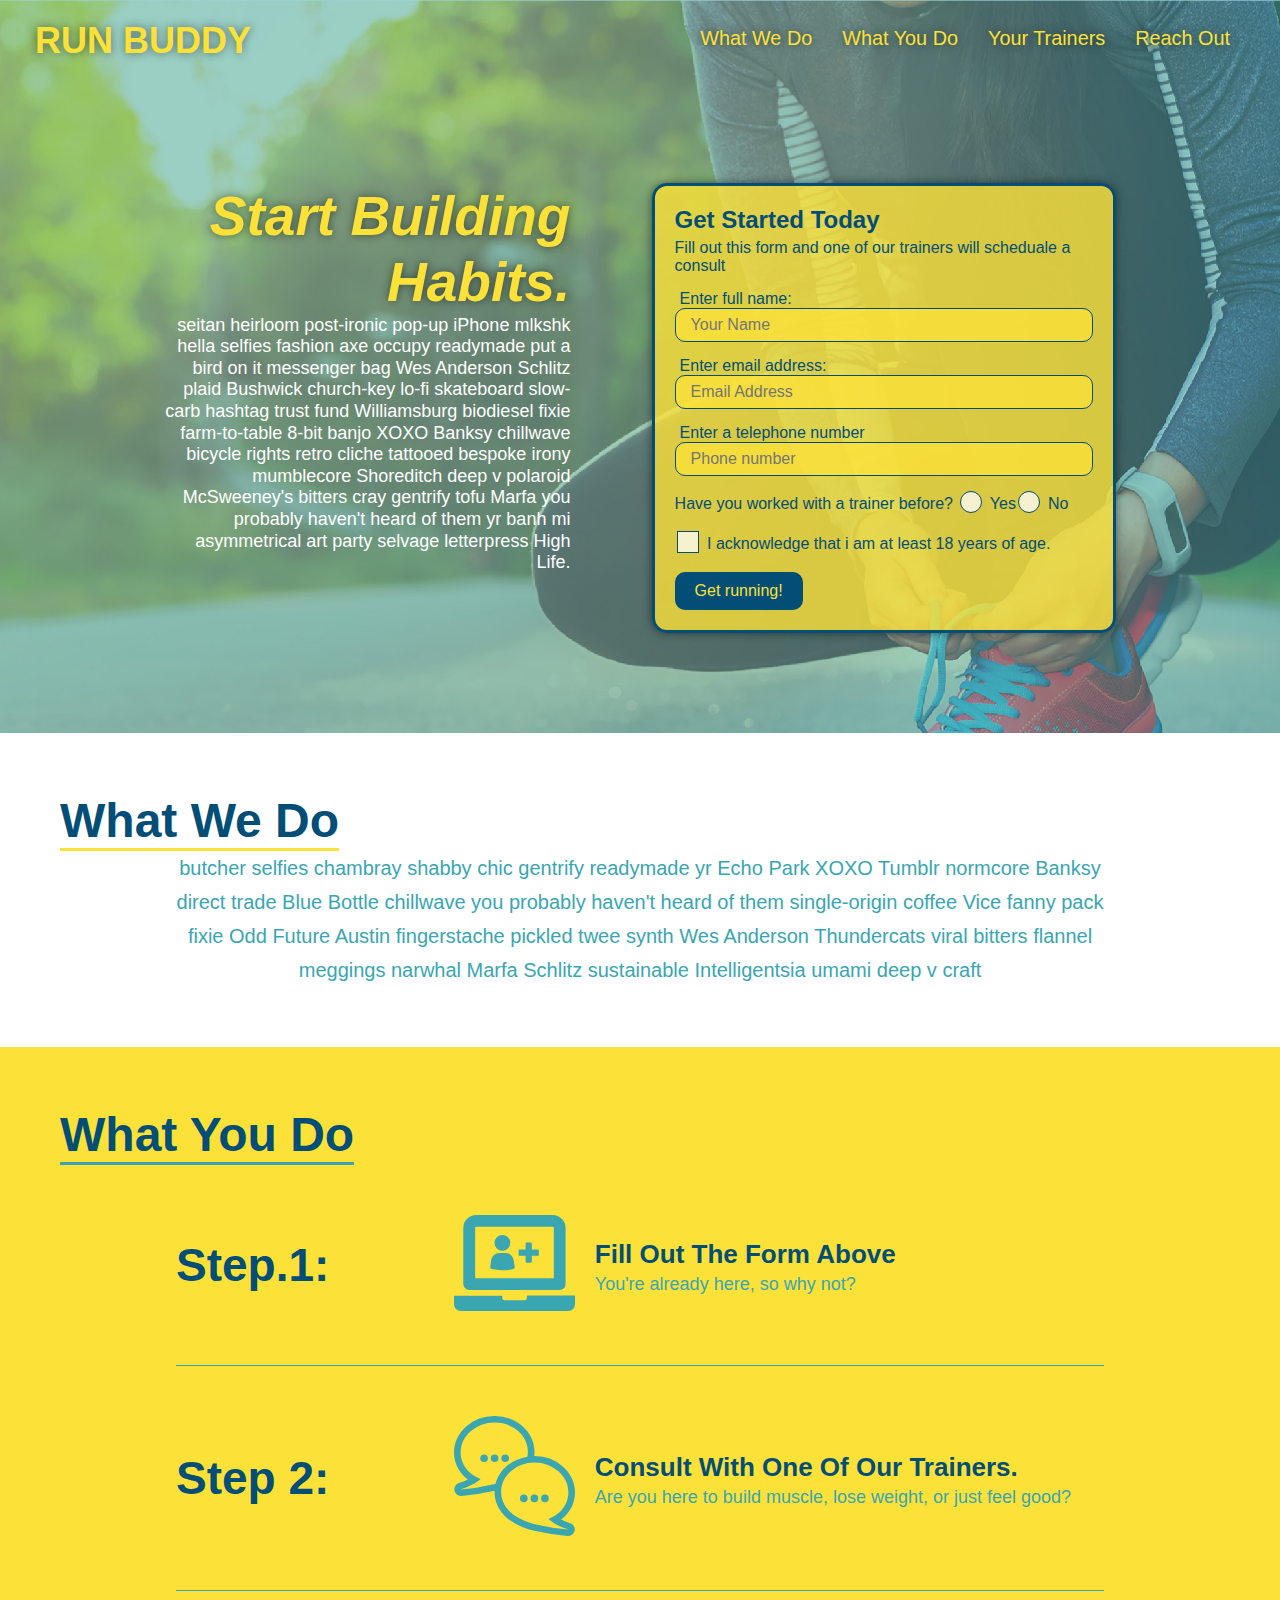
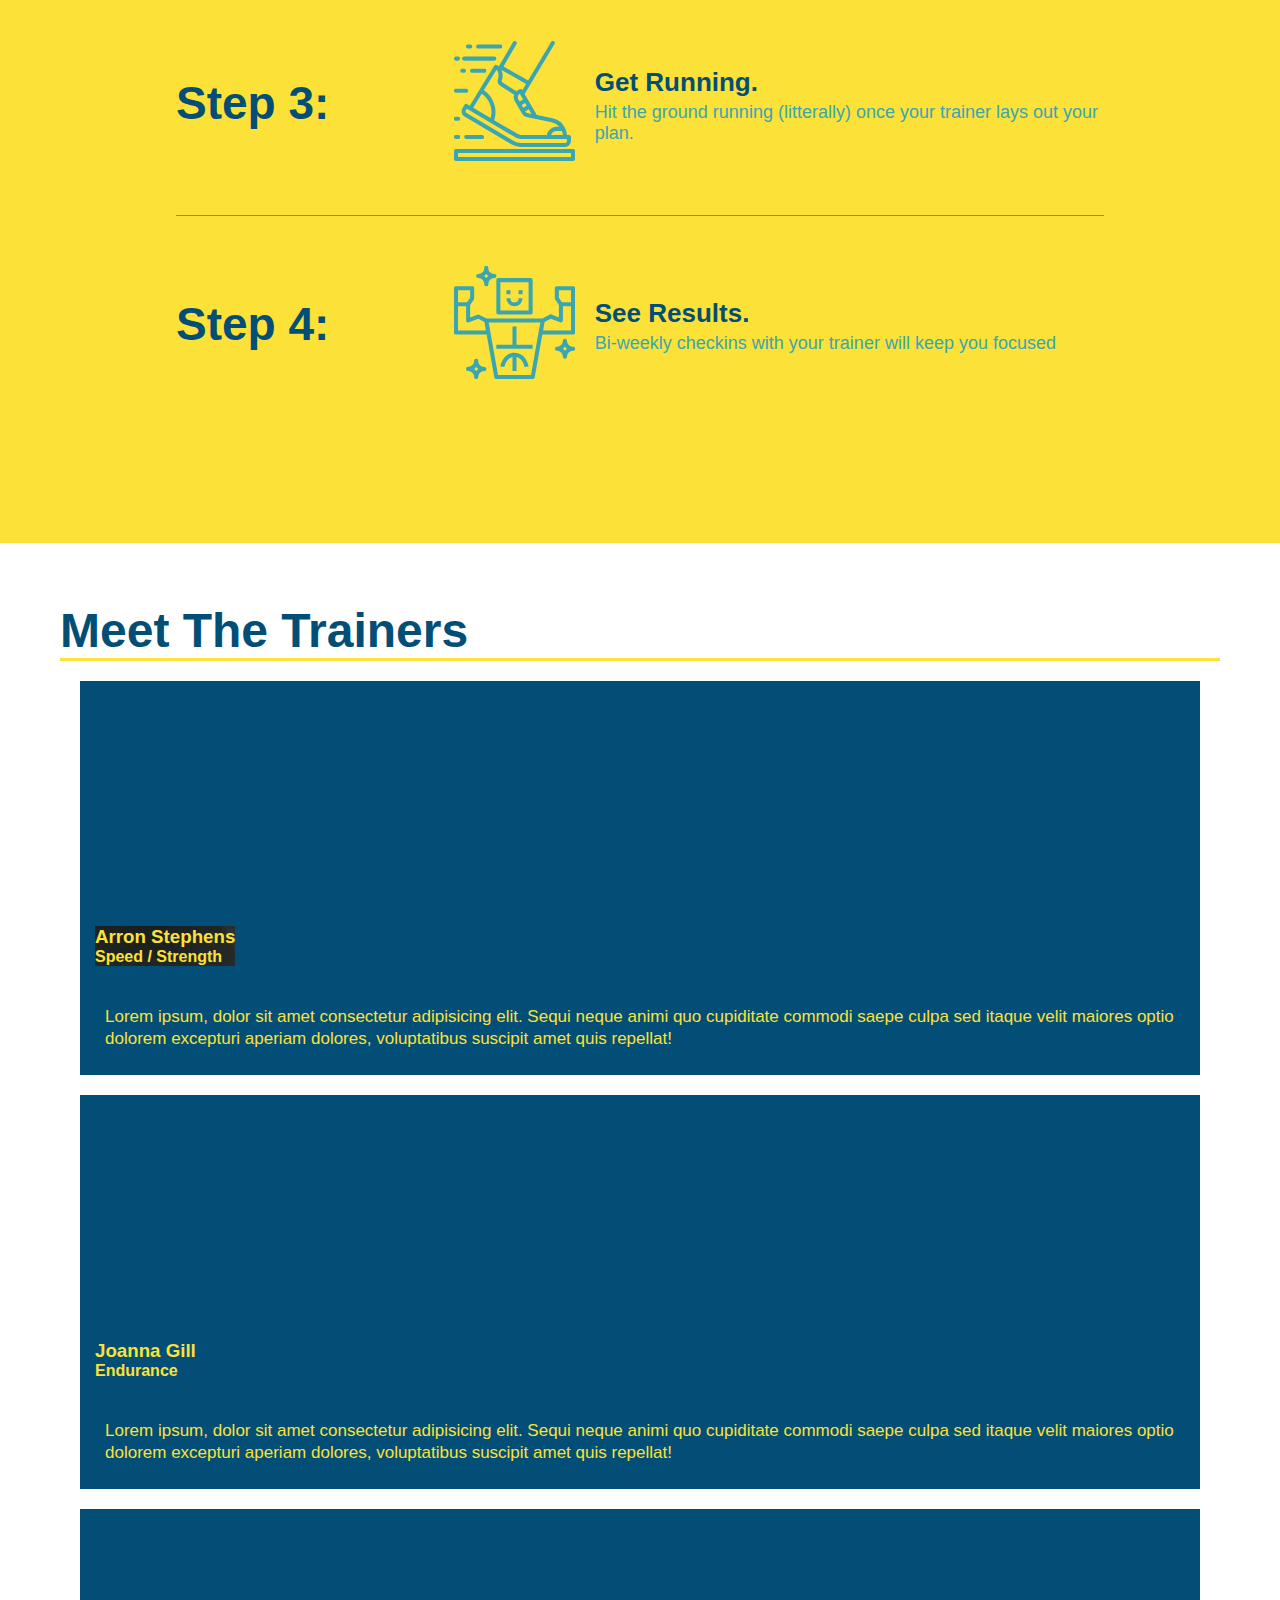
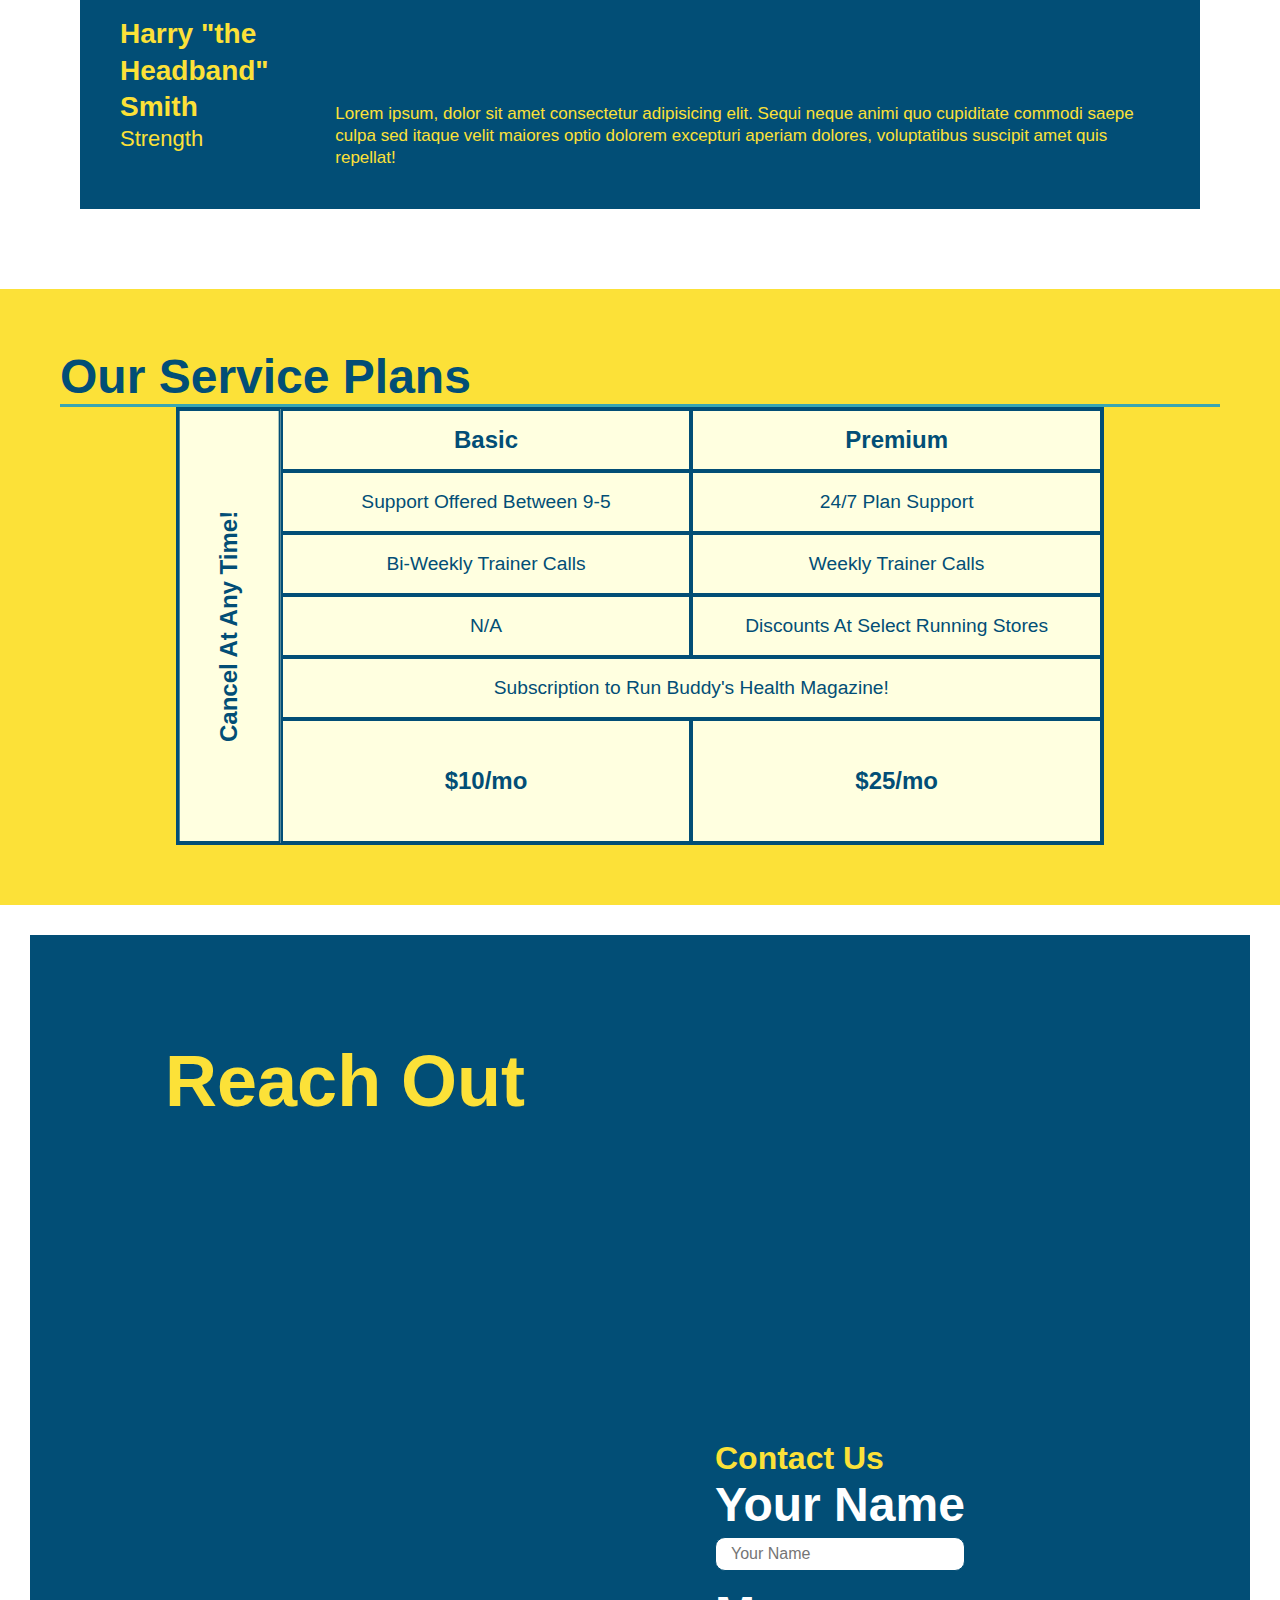
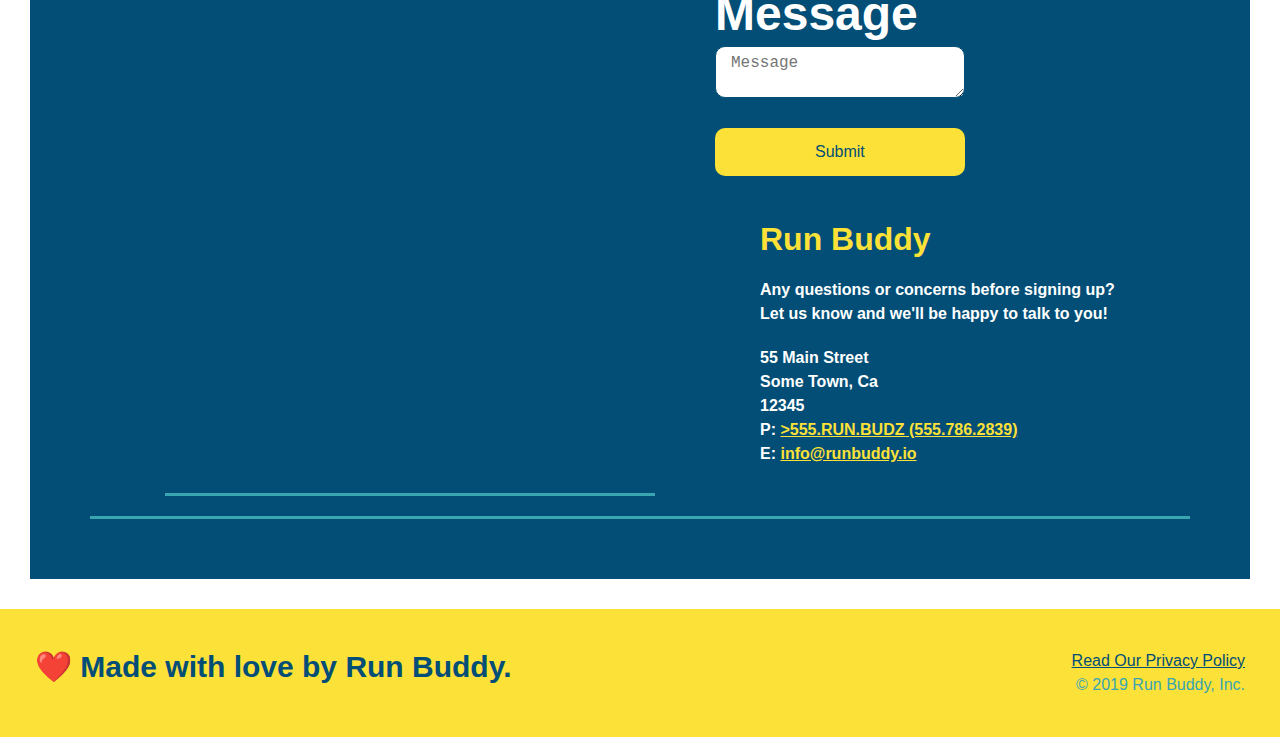
<file: index.html>
<!DOCTYPE html>
<html lang="en">

<head>
  <!--linking the css file to html file-->
  <link rel="stylesheet" href="./assets/css/style.css" />
  <meta name="viewport" content="width=device-width, initial-scale=1.0" />
  <meta charset="UTF-8" />
  <title>Run Buddy</title>
</head>

<body>
  <!--navigation-->
  <header>
    <h1>
      RUN BUDDY

    </h1>
    <nav>
      <!--unordered list element-->
      <ul>
        <!--list of item element-->
        <li>
          <!--Anchor element-->
          <a href="#what-we-do">What We Do</a>
        </li>
        <li>
          <a href="#what-you-do">What You Do</a>
        </li>
        <li>
          <a href="#your-trainers">Your Trainers</a>
        </li>
        <li>
          <a href="#reach-out">Reach Out</a>
        </li>
      </ul>
    </nav>
  </header>
  <!--hero/jumbotron-->
  <section class="hero">

    <div class="hero-cta">
      <h2>Start Building Habits.</h2>
      <p>
        seitan heirloom post-ironic pop-up iPhone mlkshk hella selfies fashion axe occupy readymade put a bird on it
        messenger bag Wes Anderson Schlitz plaid Bushwick church-key lo-fi skateboard slow-carb hashtag trust fund
        Williamsburg biodiesel fixie farm-to-table 8-bit banjo XOXO Banksy chillwave bicycle rights retro cliche
        tattooed bespoke irony mumblecore Shoreditch deep v polaroid McSweeney's bitters cray gentrify tofu Marfa you
        probably haven't heard of them yr banh mi asymmetrical art party selvage letterpress High Life.
      </p>
    </div>

    <div class="hero-form">
      <h3>Get Started Today</h3>
      <p>Fill out this form and one of our trainers will scheduale a consult</p>
      <form>
        <label for="name">Enter full name:</label>
        <input type="text" placeholder="Your Name" name="name" id="name" class="form-input">
        <label for="email">Enter email address:</label>
        <input type="email" placeholder="Email Address" name="email" id="email" class="form-input">
        <label for="telephone number">Enter a telephone number</label>
        <input type="tel" placeholder="Phone number" name="phone number" id="phone" class="form-input">
        <p>
          Have you worked with a trainer before?
          <span class="radio-wrapper">
            <input type="radio" name="trainer-confirm" id="trainer-yes" />
            <label for="trainer-yes">Yes</label>
          </span>
          <span class="radio-wrapper">
            <input type="radio" name="trainer-confirm" id="trainer-no" />
            <label for="trainer-no">No</label>
          </span>
        </p>

        <p>
          <span class="checkbox-wrapper">
            <input type="checkbox" name="age-confirm" id="checkbox" />
            <label for="checkbox">
              I acknowledge that i am at least 18 years of age.
            </label>
          </span>
        </p>
        <button type="submit">
          Get running!
        </button>
      </form>
    </div>
  </section>
  <!--end hero-->
  <!--What we do section-->
  <section id="what-we-do" class="intro">

    <div class="flex-row">
      <h2 class="section-title primary-border">
        What We Do
      </h2>
    </div>
    <div class="flex-row">
      <p>
        butcher selfies chambray shabby chic gentrify readymade yr Echo Park XOXO Tumblr normcore Banksy direct trade
        Blue
        Bottle chillwave you probably haven't heard of them single-origin coffee Vice fanny pack fixie Odd Future Austin
        fingerstache pickled twee synth Wes Anderson Thundercats viral bitters flannel meggings narwhal Marfa Schlitz
        sustainable Intelligentsia umami deep v craft
      </p>
    </div>
  </section>

  <!--what You Do Section-->
  <section id="what-you-do" class="steps">

    <div class="flex-row">
      <h2 class="section-title secondary-border">
        What You Do
      </h2>
    </div>

    <div>
      <div class="step">
        <h3>Step.1:</h3>
        <div class="step-info">
          <div class="step-img">
            <img src="./assets/images/step-1.svg" alt="" />
          </div>
          <div class="step-text">
            <h4>Fill Out The Form Above</h4>
            <p>You're already here, so why not?</p>
          </div>
        </div>
      </div>




      <div class="step">
        <h3>Step 2:</h3>
        <div class="step-info">
          <div class="step-img">
            <img src="./assets/images/step-2.svg" alt="" />
          </div>
          <div class="step-text">
            <h4>Consult With One Of Our Trainers.</h4>
            <p>Are you here to build muscle, lose weight, or just feel good?</p>
          </div>
        </div>
      </div>


      <div class="step">
        <h3> Step 3:</h3>
        <div class="step-info">
          <div class="step-img">
            <img src="./assets/images/step-3.svg" alt="" />
          </div>
          <div class="step-text">
            <h4>Get Running.</h4>
            <p>Hit the ground running (litterally) once your trainer lays out your plan.</p>
          </div>
        </div>
      </div>


      <div class="step">
        <h3>Step 4:</h3>
        <div class="step-info">
          <div class="step-img">
            <img src="./assets/images/step-4.svg" alt="" />
          </div>
          <div class="step-text">
            <h4>See Results.</h4>
            <p>Bi-weekly checkins with your trainer will keep you focused</p>
          </div>
        </div>
      </div>
  </section>




  <!--Meet the trainers Section-->
  <section id="your-trainers">
    <h2 class="section-title primary-border">
      Meet The Trainers
    </h2>

    <article class="trainer">
      <div class="trainer-img">
        <div class="trainer-1">
          <h3>Arron Stephens</h3>
          <h4>Speed / Strength</h4>
        </div>
      </div>
      <div class="trainer-bio">
        <p>
          Lorem ipsum, dolor sit amet consectetur adipisicing elit. Sequi neque animi quo cupiditate commodi saepe
          culpa sed
          itaque velit maiores optio dolorem excepturi aperiam dolores, voluptatibus suscipit amet quis repellat!
        </p>
      </div>
    </article>


    <article class="trainer">
      <div class="trainer-img" class="trainer-2">
        <div>
          <h3>Joanna Gill</h3>
          <h4>Endurance</h4>
        </div>
      </div>
      <div class="trainer-bio">
        <p>
          Lorem ipsum, dolor sit amet consectetur adipisicing elit. Sequi neque animi quo cupiditate commodi saepe
          culpa sed
          itaque velit maiores optio dolorem excepturi aperiam dolores, voluptatibus suscipit amet quis repellat!
        </p>
      </div>
    </article>
    </div>



    <article class="trainer">
      <div class="trainer-img" class="trainer-3">
        <div>
          <div class="trainer-bio">
            <h3>Harry "the Headband" Smith</h3>
            <h4>Strength</h4>
          </div>
        </div>
        <div class="trainer-bio">
          <p>
            Lorem ipsum, dolor sit amet consectetur adipisicing elit. Sequi neque animi quo cupiditate commodi saepe
            culpa sed
            itaque velit maiores optio dolorem excepturi aperiam dolores, voluptatibus suscipit amet quis repellat!
          </p>
        </div>
    </article>
  </section>
    



  <!--Reach Out Section-->
  <section id="service-plans" class="services">
    <h2 class="section-title secondary-border">
      Our Service Plans
    </h2>
    <div class="service-grid-wrapper">
      <div class="service-grid-container ">
        <!-- Headers -->
        <div class="service-grid-item grid-head basic">
          Basic
        </div>
        <div class="service-grid-item grid-head premium">
          Premium
        </div>

        <!-- Body -->
        <div class="service-grid-item basic">
          Support Offered Between 9-5
        </div>

        <div class="service-grid-item premium">
          24/7 Plan Support
        </div>

        <div class="service-grid-item basic">
          Bi-Weekly Trainer Calls
        </div>

        <div class="service-grid-item premium">
          Weekly Trainer Calls
        </div>

        <div class="service-grid-item basic">
          N/A
        </div>

        <div class="service-grid-item preium">
          Discounts At Select Running Stores
        </div>

        <div class="service-grid-item both">
          Subscription to Run Buddy's Health Magazine!
        </div>

        <div class="service-grid-item grid-price">
          $10/mo
        </div>

        <div class="service-grid-item grid-price">
          $25/mo
        </div>

        <div class="service-grid-item cancel">
          Cancel At Any Time!
        </div>
      </div>
      <!--service-grid-container-->

    </div>
    <!--service-grid-wrapper-->
  </section>



  <nav><a href="#service-plans"></a></nav>
  <section id="reach-out" class="contact">
    <h2 class="section-title secondary-border">
      <div class="contact-info">
        <h2>Reach Out</h2>
        <div>
          <div class="map">
            <iframe
              src="https://www.google.com/maps/embed?pb=!1m14!1m12!1m3!1d12182.30520634488!2d-74.0652613!3d40.2407219!2m3!1f0!2f0!3f0!3m2!1i1024!2i768!4f13.1!5e0!3m2!1sen!2sus!4v1561060983193!5m2!1sen!2sus"
              frameborder="0" height="400" width="400" style="border:0" allowfullscreen>
            </iframe>

            <div class="contact-form">
              <h3>Contact Us</h3>
              <form>
                <label for="contact-name">Your Name</label>
                <input type="text" id="contact-name" placeholder="Your Name" />

                <label for="contact-message">Message</label>
                <textarea id="contact-message" placeholder="Message"></textarea>

                <button type="submit">Submit</button>
              </form>
            </div>

          </div>

          <div class="contact-info">
            <div>
              <h3>Run Buddy</h3>
              <p>
                Any questions or concerns before signing up?
                <br />
                Let us know and we'll be happy to talk to you!
              </p>


              <address>
                55 Main Street <br />
                Some Town, Ca <br />
                12345<br />
                P: <a href="tel:555.786.2839">>555.RUN.BUDZ (555.786.2839)</a><br />
                E: <a href="mailto:info@runbuddy.io">info@runbuddy.io</a>
              </address>


            </div>
  </section>

  <!--footer-->
  <footer>
    <h2>❤️ Made with love by Run Buddy.</h2>
    <div>
      <a href="privacy-policy.html">Read Our Privacy Policy</a><br />
      &copy; 2019 Run Buddy, Inc.
    </div>
  </footer>


</body>

</html>
</file>
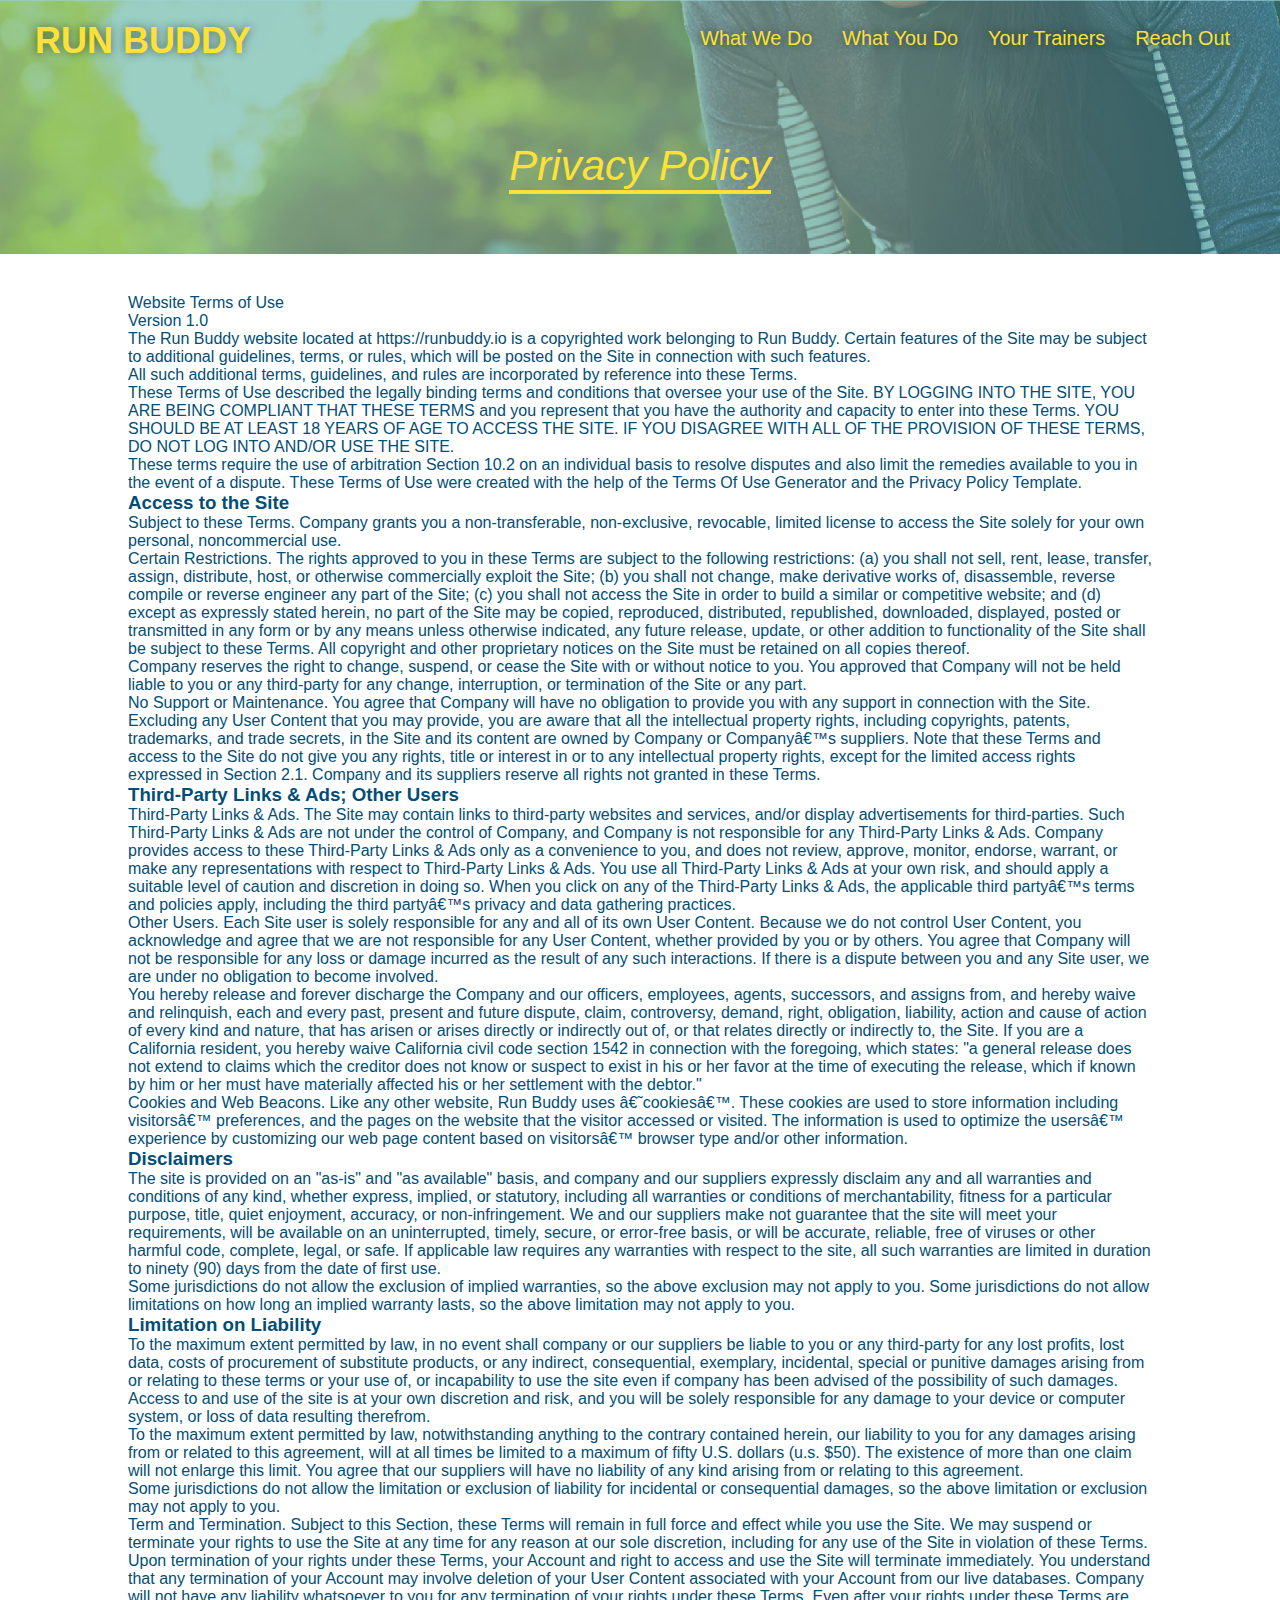
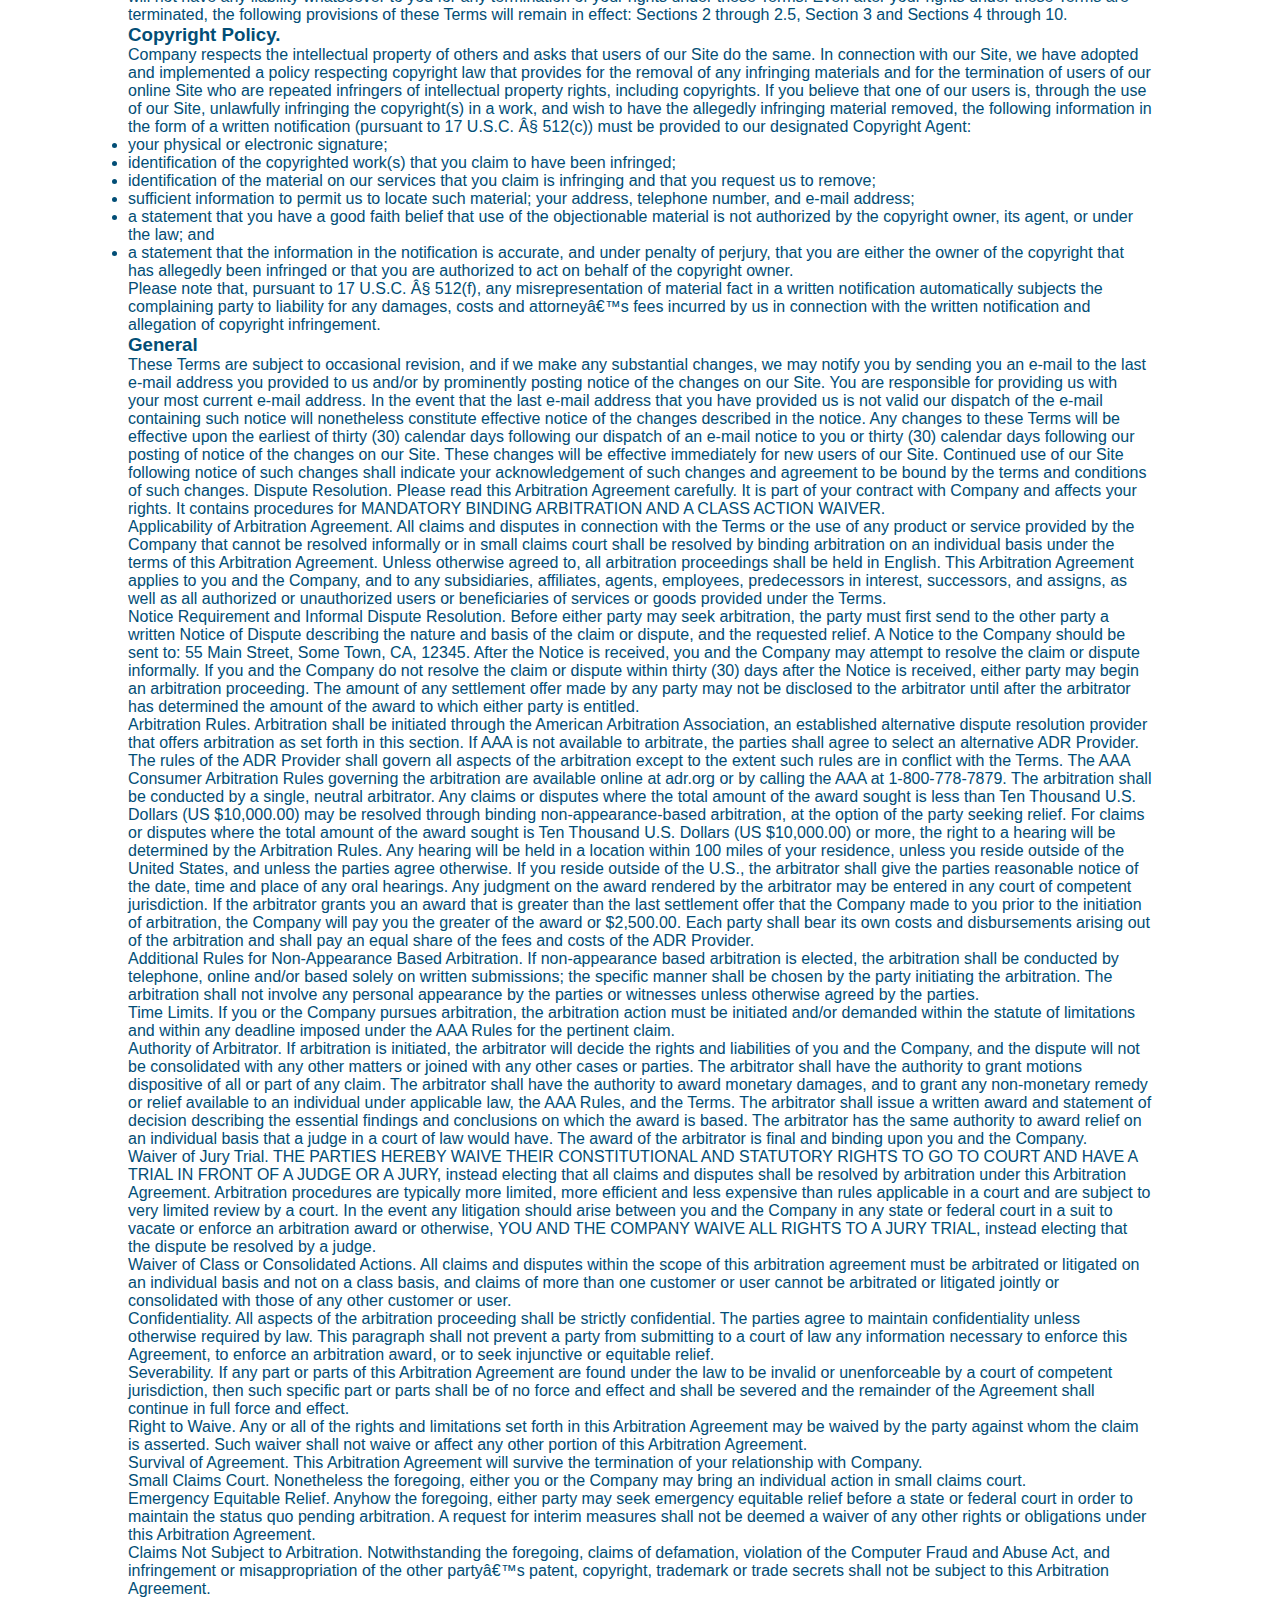
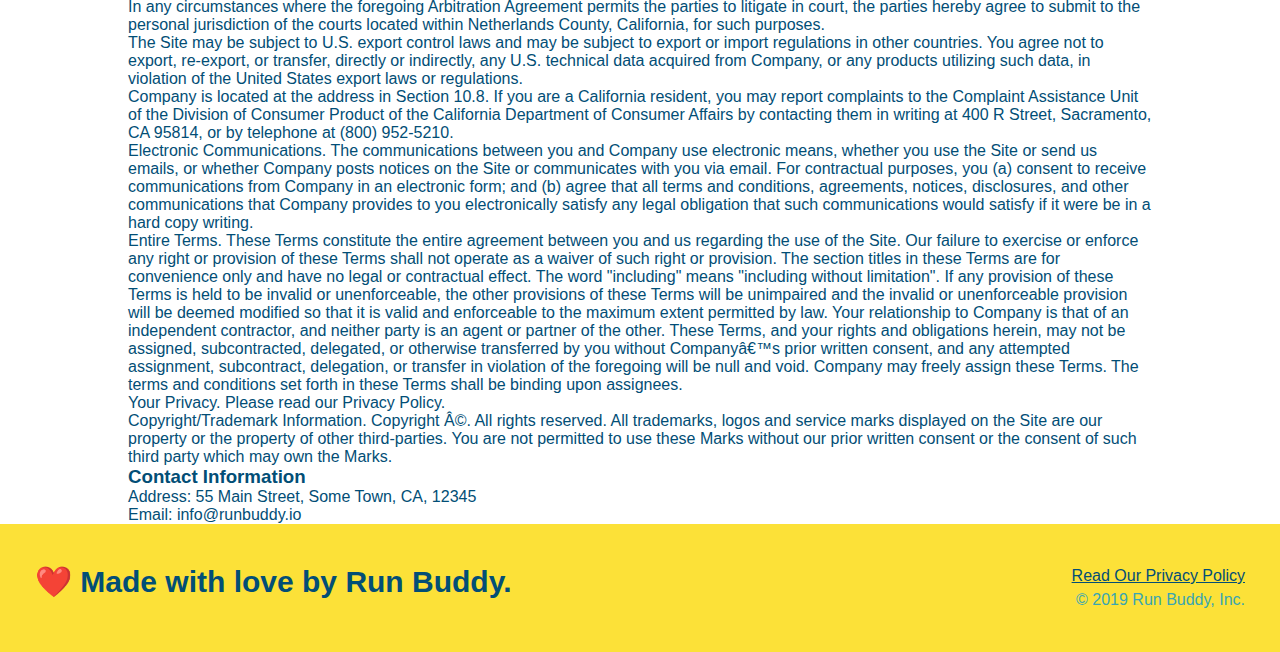
<file: privacy-policy.html>
<!DOCTYPE html>
<html lang="en">
<head>
  <meta name="viewport" content="width=device-width, initial-scale=1.0" />
  <link rel="stylesheet" href="assets/css/secondary-style.css"/>
   <link rel="stylesheet" href="./assets/css/style.css" />
    <meta charset="UTF-8" />  
    <title>Privacy-Policy - Run Buddy</title> 
    
    <header>
        <h1>
            RUN BUDDY

        </h1>
        <nav>
            <!--unordered list element-->
            <ul>
                <!--list of item element-->
                <li>
                    <!--Anchor element-->
                    <a href="./index.html#what-we-do">What We Do</a>
                    </li>
                    <li>
                        <a href="./index.html#what-you-do">What You Do</a>
                    </li>
                    <li>
                        <a href="#./index.htmlyour-trainers">Your Trainers</a>
                    </li>
                    <li>
                        <a href="./index.html#reach-out">Reach Out</a>
                    </li>
            </ul>       
        </nav>
    </header>

</head>
<body>

    <section class="hero">
        <h2 class="page-title">
          Privacy Policy
        </h2>
      </section><article class="secondary-content"> <p>
        Website Terms of Use
      </p>

      <p>
        Version 1.0
      </p>

      <p>
        The Run Buddy website located at https://runbuddy.io is a copyrighted work belonging to Run Buddy. Certain
        features of the Site may be subject to additional guidelines, terms, or rules, which will be posted on the Site
        in connection with such features.
      </p>

      <p>
        All such additional terms, guidelines, and rules are incorporated by reference into these Terms.
      </p>

      <p>
        These Terms of Use described the legally binding terms and conditions that oversee your use of the Site. BY
        LOGGING INTO THE SITE, YOU ARE BEING COMPLIANT THAT THESE TERMS and you represent that you have the authority
        and capacity to enter into these Terms. YOU SHOULD BE AT LEAST 18 YEARS OF AGE TO ACCESS THE SITE. IF YOU
        DISAGREE WITH ALL OF THE PROVISION OF THESE TERMS, DO NOT LOG INTO AND/OR USE THE SITE.
      </p>

      <p>
        These terms require the use of arbitration Section 10.2 on an individual basis to resolve disputes and also
        limit the remedies available to you in the event of a dispute. These Terms of Use were created with the help of
        the Terms Of Use Generator and the Privacy Policy Template.
      </p>

      <h3>
        Access to the Site
      </h3>

      <p>
        Subject to these Terms. Company grants you a non-transferable, non-exclusive, revocable, limited license to
        access the Site solely for your own personal, noncommercial use.
      </p>

      <p>
        Certain Restrictions. The rights approved to you in these Terms are subject to the following restrictions: (a)
        you shall not sell, rent, lease, transfer, assign, distribute, host, or otherwise commercially exploit the Site;
        (b) you shall not change, make derivative works of, disassemble, reverse compile or reverse engineer any part of
        the Site; (c) you shall not access the Site in order to build a similar or competitive website; and (d) except
        as expressly stated herein, no part of the Site may be copied, reproduced, distributed, republished, downloaded,
        displayed, posted or transmitted in any form or by any means unless otherwise indicated, any future release,
        update, or other addition to functionality of the Site shall be subject to these Terms. All copyright and other
        proprietary notices on the Site must be retained on all copies thereof.
      </p>

      <p>
        Company reserves the right to change, suspend, or cease the Site with or without notice to you. You approved
        that Company will not be held liable to you or any third-party for any change, interruption, or termination of
        the Site or any part.
      </p>

      <p>
        No Support or Maintenance. You agree that Company will have no obligation to provide you with any support in
        connection with the Site.
      </p>

      <p>
        Excluding any User Content that you may provide, you are aware that all the intellectual property rights,
        including copyrights, patents, trademarks, and trade secrets, in the Site and its content are owned by Company
        or Companyâ€™s suppliers. Note that these Terms and access to the Site do not give you any rights, title or
        interest in or to any intellectual property rights, except for the limited access rights expressed in Section
        2.1. Company and its suppliers reserve all rights not granted in these Terms.
      </p>

      <h3>
        Third-Party Links & Ads; Other Users
      </h3>

      <p>
        Third-Party Links & Ads. The Site may contain links to third-party websites and services, and/or display
        advertisements for third-parties. Such Third-Party Links & Ads are not under the control of Company, and Company
        is not responsible for any Third-Party Links & Ads. Company provides access to these Third-Party Links & Ads
        only as a convenience to you, and does not review, approve, monitor, endorse, warrant, or make any
        representations with respect to Third-Party Links & Ads. You use all Third-Party Links & Ads at your own risk,
        and should apply a suitable level of caution and discretion in doing so. When you click on any of the
        Third-Party Links & Ads, the applicable third partyâ€™s terms and policies apply, including the third partyâ€™s
        privacy and data gathering practices.
      </p>

      <p>
        Other Users. Each Site user is solely responsible for any and all of its own User Content. Because we do not
        control User Content, you acknowledge and agree that we are not responsible for any User Content, whether
        provided by you or by others. You agree that Company will not be responsible for any loss or damage incurred as
        the result of any such interactions. If there is a dispute between you and any Site user, we are under no
        obligation to become involved.
      </p>

      <p>
        You hereby release and forever discharge the Company and our officers, employees, agents, successors, and
        assigns from, and hereby waive and relinquish, each and every past, present and future dispute, claim,
        controversy, demand, right, obligation, liability, action and cause of action of every kind and nature, that has
        arisen or arises directly or indirectly out of, or that relates directly or indirectly to, the Site. If you are
        a California resident, you hereby waive California civil code section 1542 in connection with the foregoing,
        which states: "a general release does not extend to claims which the creditor does not know or suspect to exist
        in his or her favor at the time of executing the release, which if known by him or her must have materially
        affected his or her settlement with the debtor."
      </p>

      <p>
        Cookies and Web Beacons. Like any other website, Run Buddy uses â€˜cookiesâ€™. These cookies are used to store
        information including visitorsâ€™ preferences, and the pages on the website that the visitor accessed or visited.
        The information is used to optimize the usersâ€™ experience by customizing our web page content based on visitorsâ€™
        browser type and/or other information.
      </p>

      <h3>
        Disclaimers
      </h3>

      <p>
        The site is provided on an "as-is" and "as available" basis, and company and our suppliers expressly disclaim
        any and all warranties and conditions of any kind, whether express, implied, or statutory, including all
        warranties or conditions of merchantability, fitness for a particular purpose, title, quiet enjoyment, accuracy,
        or non-infringement. We and our suppliers make not guarantee that the site will meet your requirements, will be
        available on an uninterrupted, timely, secure, or error-free basis, or will be accurate, reliable, free of
        viruses or other harmful code, complete, legal, or safe. If applicable law requires any warranties with respect
        to the site, all such warranties are limited in duration to ninety (90) days from the date of first use.
      </p>

      <p>
        Some jurisdictions do not allow the exclusion of implied warranties, so the above exclusion may not apply to
        you. Some jurisdictions do not allow limitations on how long an implied warranty lasts, so the above limitation
        may not apply to you.
      </p>

      <h3>
        Limitation on Liability
      </h3>

      <p>
        To the maximum extent permitted by law, in no event shall company or our suppliers be liable to you or any
        third-party for any lost profits, lost data, costs of procurement of substitute products, or any indirect,
        consequential, exemplary, incidental, special or punitive damages arising from or relating to these terms or
        your use of, or incapability to use the site even if company has been advised of the possibility of such
        damages. Access to and use of the site is at your own discretion and risk, and you will be solely responsible
        for any damage to your device or computer system, or loss of data resulting therefrom.
      </p>

      <p>
        To the maximum extent permitted by law, notwithstanding anything to the contrary contained herein, our liability
        to you for any damages arising from or related to this agreement, will at all times be limited to a maximum of
        fifty U.S. dollars (u.s. $50). The existence of more than one claim will not enlarge this limit. You agree that
        our suppliers will have no liability of any kind arising from or relating to this agreement.
      </p>

      <p>
        Some jurisdictions do not allow the limitation or exclusion of liability for incidental or consequential
        damages, so the above limitation or exclusion may not apply to you.
      </p>

      <p>
        Term and Termination. Subject to this Section, these Terms will remain in full force and effect while you use
        the Site. We may suspend or terminate your rights to use the Site at any time for any reason at our sole
        discretion, including for any use of the Site in violation of these Terms. Upon termination of your rights under
        these Terms, your Account and right to access and use the Site will terminate immediately. You understand that
        any termination of your Account may involve deletion of your User Content associated with your Account from our
        live databases. Company will not have any liability whatsoever to you for any termination of your rights under
        these Terms. Even after your rights under these Terms are terminated, the following provisions of these Terms
        will remain in effect: Sections 2 through 2.5, Section 3 and Sections 4 through 10.
      </p>

      <h3>
        Copyright Policy.
      </h3>

      <p>
        Company respects the intellectual property of others and asks that users of our Site do the same. In connection
        with our Site, we have adopted and implemented a policy respecting copyright law that provides for the removal
        of any infringing materials and for the termination of users of our online Site who are repeated infringers of
        intellectual property rights, including copyrights. If you believe that one of our users is, through the use of
        our Site, unlawfully infringing the copyright(s) in a work, and wish to have the allegedly infringing material
        removed, the following information in the form of a written notification (pursuant to 17 U.S.C. Â§ 512(c)) must
        be provided to our designated Copyright Agent:
      </p>

      <ul>
        <li>
          your physical or electronic signature;
        </li>
        <li>
          identification of the copyrighted work(s) that you claim to have been infringed;
        </li>
        <li>
          identification of the material on our services that you claim is infringing and that you request us to remove;
        </li>
        <li>
          sufficient information to permit us to locate such material; your address, telephone number, and e-mail
          address;
        </li>
        <li>
          a statement that you have a good faith belief that use of the objectionable material is not authorized by the
          copyright owner, its agent, or under the law; and
        </li>
        <li>
          a statement that the information in the notification is accurate, and under penalty of perjury, that you are
          either the owner of the copyright that has allegedly been infringed or that you are authorized to act on
          behalf of the copyright owner.
        </li>
      </ul>

      <p>
        Please note that, pursuant to 17 U.S.C. Â§ 512(f), any misrepresentation of material fact in a written
        notification automatically subjects the complaining party to liability for any damages, costs and attorneyâ€™s
        fees incurred by us in connection with the written notification and allegation of copyright infringement.
      </p>

      <h3>
        General
      </h3>

      <p>
        These Terms are subject to occasional revision, and if we make any substantial changes, we may notify you by
        sending you an e-mail to the last e-mail address you provided to us and/or by prominently posting notice of the
        changes on our Site. You are responsible for providing us with your most current e-mail address. In the event
        that the last e-mail address that you have provided us is not valid our dispatch of the e-mail containing such
        notice will nonetheless constitute effective notice of the changes described in the notice. Any changes to these
        Terms will be effective upon the earliest of thirty (30) calendar days following our dispatch of an e-mail
        notice to you or thirty (30) calendar days following our posting of notice of the changes on our Site. These
        changes will be effective immediately for new users of our Site. Continued use of our Site following notice of
        such changes shall indicate your acknowledgement of such changes and agreement to be bound by the terms and
        conditions of such changes. Dispute Resolution. Please read this Arbitration Agreement carefully. It is part of
        your contract with Company and affects your rights. It contains procedures for MANDATORY BINDING ARBITRATION AND
        A CLASS ACTION WAIVER.
      </p>

      <p>
        Applicability of Arbitration Agreement. All claims and disputes in connection with the Terms or the use of any
        product or service provided by the Company that cannot be resolved informally or in small claims court shall be
        resolved by binding arbitration on an individual basis under the terms of this Arbitration Agreement. Unless
        otherwise agreed to, all arbitration proceedings shall be held in English. This Arbitration Agreement applies to
        you and the Company, and to any subsidiaries, affiliates, agents, employees, predecessors in interest,
        successors, and assigns, as well as all authorized or unauthorized users or beneficiaries of services or goods
        provided under the Terms.
      </p>

      <p>
        Notice Requirement and Informal Dispute Resolution. Before either party may seek arbitration, the party must
        first send to the other party a written Notice of Dispute describing the nature and basis of the claim or
        dispute, and the requested relief. A Notice to the Company should be sent to: 55 Main Street, Some Town, CA,
        12345. After the Notice is received, you and the Company may attempt to resolve the claim or dispute informally.
        If you and the Company do not resolve the claim or dispute within thirty (30) days after the Notice is received,
        either party may begin an arbitration proceeding. The amount of any settlement offer made by any party may not
        be disclosed to the arbitrator until after the arbitrator has determined the amount of the award to which either
        party is entitled.
      </p>

      <p>
        Arbitration Rules. Arbitration shall be initiated through the American Arbitration Association, an established
        alternative dispute resolution provider that offers arbitration as set forth in this section. If AAA is not
        available to arbitrate, the parties shall agree to select an alternative ADR Provider. The rules of the ADR
        Provider shall govern all aspects of the arbitration except to the extent such rules are in conflict with the
        Terms. The AAA Consumer Arbitration Rules governing the arbitration are available online at adr.org or by
        calling the AAA at 1-800-778-7879. The arbitration shall be conducted by a single, neutral arbitrator. Any
        claims or disputes where the total amount of the award sought is less than Ten Thousand U.S. Dollars (US
        $10,000.00) may be resolved through binding non-appearance-based arbitration, at the option of the party seeking
        relief. For claims or disputes where the total amount of the award sought is Ten Thousand U.S. Dollars (US
        $10,000.00) or more, the right to a hearing will be determined by the Arbitration Rules. Any hearing will be
        held in a location within 100 miles of your residence, unless you reside outside of the United States, and
        unless the parties agree otherwise. If you reside outside of the U.S., the arbitrator shall give the parties
        reasonable notice of the date, time and place of any oral hearings. Any judgment on the award rendered by the
        arbitrator may be entered in any court of competent jurisdiction. If the arbitrator grants you an award that is
        greater than the last settlement offer that the Company made to you prior to the initiation of arbitration, the
        Company will pay you the greater of the award or $2,500.00. Each party shall bear its own costs and
        disbursements arising out of the arbitration and shall pay an equal share of the fees and costs of the ADR
        Provider.
      </p>

      <p>
        Additional Rules for Non-Appearance Based Arbitration. If non-appearance based arbitration is elected, the
        arbitration shall be conducted by telephone, online and/or based solely on written submissions; the specific
        manner shall be chosen by the party initiating the arbitration. The arbitration shall not involve any personal
        appearance by the parties or witnesses unless otherwise agreed by the parties.
      </p>

      <p>
        Time Limits. If you or the Company pursues arbitration, the arbitration action must be initiated and/or demanded
        within the statute of limitations and within any deadline imposed under the AAA Rules for the pertinent claim.
      </p>

      <p>
        Authority of Arbitrator. If arbitration is initiated, the arbitrator will decide the rights and liabilities of
        you and the Company, and the dispute will not be consolidated with any other matters or joined with any other
        cases or parties. The arbitrator shall have the authority to grant motions dispositive of all or part of any
        claim. The arbitrator shall have the authority to award monetary damages, and to grant any non-monetary remedy
        or relief available to an individual under applicable law, the AAA Rules, and the Terms. The arbitrator shall
        issue a written award and statement of decision describing the essential findings and conclusions on which the
        award is based. The arbitrator has the same authority to award relief on an individual basis that a judge in a
        court of law would have. The award of the arbitrator is final and binding upon you and the Company.
      </p>

      <p>
        Waiver of Jury Trial. THE PARTIES HEREBY WAIVE THEIR CONSTITUTIONAL AND STATUTORY RIGHTS TO GO TO COURT AND HAVE
        A TRIAL IN FRONT OF A JUDGE OR A JURY, instead electing that all claims and disputes shall be resolved by
        arbitration under this Arbitration Agreement. Arbitration procedures are typically more limited, more efficient
        and less expensive than rules applicable in a court and are subject to very limited review by a court. In the
        event any litigation should arise between you and the Company in any state or federal court in a suit to vacate
        or enforce an arbitration award or otherwise, YOU AND THE COMPANY WAIVE ALL RIGHTS TO A JURY TRIAL, instead
        electing that the dispute be resolved by a judge.
      </p>

      <p>
        Waiver of Class or Consolidated Actions. All claims and disputes within the scope of this arbitration agreement
        must be arbitrated or litigated on an individual basis and not on a class basis, and claims of more than one
        customer or user cannot be arbitrated or litigated jointly or consolidated with those of any other customer or
        user.
      </p>

      <p>
        Confidentiality. All aspects of the arbitration proceeding shall be strictly confidential. The parties agree to
        maintain confidentiality unless otherwise required by law. This paragraph shall not prevent a party from
        submitting to a court of law any information necessary to enforce this Agreement, to enforce an arbitration
        award, or to seek injunctive or equitable relief.
      </p>

      <p>
        Severability. If any part or parts of this Arbitration Agreement are found under the law to be invalid or
        unenforceable by a court of competent jurisdiction, then such specific part or parts shall be of no force and
        effect and shall be severed and the remainder of the Agreement shall continue in full force and effect.
      </p>

      <p>
        Right to Waive. Any or all of the rights and limitations set forth in this Arbitration Agreement may be waived
        by the party against whom the claim is asserted. Such waiver shall not waive or affect any other portion of this
        Arbitration Agreement.
      </p>

      <p>
        Survival of Agreement. This Arbitration Agreement will survive the termination of your relationship with
        Company.
      </p>

      <p>
        Small Claims Court. Nonetheless the foregoing, either you or the Company may bring an individual action in small
        claims court.
      </p>

      <p>
        Emergency Equitable Relief. Anyhow the foregoing, either party may seek emergency equitable relief before a
        state or federal court in order to maintain the status quo pending arbitration. A request for interim measures
        shall not be deemed a waiver of any other rights or obligations under this Arbitration Agreement.
      </p>

      <p>
        Claims Not Subject to Arbitration. Notwithstanding the foregoing, claims of defamation, violation of the
        Computer Fraud and Abuse Act, and infringement or misappropriation of the other partyâ€™s patent, copyright,
        trademark or trade secrets shall not be subject to this Arbitration Agreement.
      </p>

      <p>
        In any circumstances where the foregoing Arbitration Agreement permits the parties to litigate in court, the
        parties hereby agree to submit to the personal jurisdiction of the courts located within Netherlands County,
        California, for such purposes.
      </p>

      <p>
        The Site may be subject to U.S. export control laws and may be subject to export or import regulations in other
        countries. You agree not to export, re-export, or transfer, directly or indirectly, any U.S. technical data
        acquired from Company, or any products utilizing such data, in violation of the United States export laws or
        regulations.
      </p>

      <p>
        Company is located at the address in Section 10.8. If you are a California resident, you may report complaints
        to the Complaint Assistance Unit of the Division of Consumer Product of the California Department of Consumer
        Affairs by contacting them in writing at 400 R Street, Sacramento, CA 95814, or by telephone at (800) 952-5210.
      </p>

      <p>
        Electronic Communications. The communications between you and Company use electronic means, whether you use the
        Site or send us emails, or whether Company posts notices on the Site or communicates with you via email. For
        contractual purposes, you (a) consent to receive communications from Company in an electronic form; and (b)
        agree that all terms and conditions, agreements, notices, disclosures, and other communications that Company
        provides to you electronically satisfy any legal obligation that such communications would satisfy if it were be
        in a hard copy writing.
      </p>

      <p>
        Entire Terms. These Terms constitute the entire agreement between you and us regarding the use of the Site. Our
        failure to exercise or enforce any right or provision of these Terms shall not operate as a waiver of such right
        or provision. The section titles in these Terms are for convenience only and have no legal or contractual
        effect. The word "including" means "including without limitation". If any provision of these Terms is held to be
        invalid or unenforceable, the other provisions of these Terms will be unimpaired and the invalid or
        unenforceable provision will be deemed modified so that it is valid and enforceable to the maximum extent
        permitted by law. Your relationship to Company is that of an independent contractor, and neither party is an
        agent or partner of the other. These Terms, and your rights and obligations herein, may not be assigned,
        subcontracted, delegated, or otherwise transferred by you without Companyâ€™s prior written consent, and any
        attempted assignment, subcontract, delegation, or transfer in violation of the foregoing will be null and void.
        Company may freely assign these Terms. The terms and conditions set forth in these Terms shall be binding upon
        assignees.
      </p>

      <p>
        Your Privacy. Please read our Privacy Policy.
      </p>

      <p>
        Copyright/Trademark Information. Copyright Â©. All rights reserved. All trademarks, logos and service marks
        displayed on the Site are our property or the property of other third-parties. You are not permitted to use
        these Marks without our prior written consent or the consent of such third party which may own the Marks.
      </p>

      <h3>
        Contact Information
      </h3>

      <p>
        Address: 55 Main Street, Some Town, CA, 12345
      </p>

      <p>
        Email: info@runbuddy.io
      </p>
</article>


    <footer>
        <h2>❤️ Made with love by Run Buddy.</h2>
        <div>
            <a href="privacy-policy.html">Read Our Privacy Policy</a><br />
            &copy; 2019 Run Buddy, Inc.
        </div>
    </footer>

</body>
</html>
</file>
<file: assets/css/style.css>
*{
    margin: 0;
    padding: 0;
    box-sizing: border-box;
  }

    /*changes color of font and also font family in body*/
body { 
    color: #39a6b2;
    font-family: Helvetica, Arial, sans-serif;
  }

    /*changes the padding and background color on the header*/
 header {
        padding: 20px 35px;
        background-color: #39a6b2;
        display: flex;
        justify-content: space-between;
        flex-wrap: wrap;
        position: -webkit-sticky;
        position: sticky;
        top: 0;
        background-image: url("../images/hero-bg.jpg");
        background-size: cover;
        background-attachment: fixed;
        background-position: 80%;
        z-index: 9999;
      }
        

    /*changes the font to bold and the size along with the color in the h1*/
    header h1 {
        font-weight: bold;
        font-size: 36px;
        color: #fce138;
        margin: 0;
    }

      /* changes all the decorations and color of the a elements*/
      header a {
          text-decoration: none;
          color: #fce138;
      }

        /*makes the header float to the right also sets the margin*/
      header nav {
        margin: 7px 0;
      }
         
      header nav ul {
        display: flex;
        flex-wrap: wrap;
        justify-content: space-between;
        align-items: center;
        list-style: none;
      }

      /*sets the margins, weight and size of all the nav ul lu a elements*/
    header nav ul li a {
        padding: 10px 15px;
        font-weight: lighter;
        font-size: 1.55vw;
        text-shadow: 0 0 10px rgba(0,0,0,0.5)
    }

    /*adding hover effects*/
    header nav ul li a:hover {
      background: #fce138;
      color: #024e76;
      border-radius: 15px;
      text-shadow: none;
    }

      /* changes the h1 to bold along with the color, font size and display parameters*/
    header h1 {
        font-weight: bold;
        font-size: 36px;
        color: #fce138;
        margin: 0;
        text-shadow: 0 0 10px rgba(0,0,0,0.5);
      }
        

      /* changes the background coloer, width and padding of the footer*/
    footer {
        background: #fce138;
        width: 100%;
        padding: 40px 35px;
        display: flex;
        justify-content: space-between;
        Flex-wrap: wrap; 
    }

    /*changes the made with love by run buddy display, color and font size along with margins*/
    footer h2 {
      color: #024e76;
      font-size: 30px;
      margin: 0;
    }
        

      /*changes the div in footer to float right and also the spacing above and below the text and aligns it to the right*/
    footer div {
      line-height: 1.5;
      text-align: right;
    }
        

    /*changes the a element color*/
    footer a {
        color: #024e76
    }

      /*changes the padding of the section*/
    section {
        padding: 60px;
    }

      /*adds padding*/
    section {
        padding: 60px;
   } 
   
      /*add background image only to hero class in section*/
  .hero {
      background-image: url("../images/hero-bg.jpg");
      background-size: cover;
      background-attachment: fixed;
      background-position: 80%;
      display: flex;
      justify-content: center;
      flex-wrap: wrap;
      align-items: flex-start;    
    }
      
  .hero-cta {
    width: 35%;
    text-align: right;
    margin: 3.5%;
    color: #fff;
    font-size: 18px;
    line-height: 1.2;
  }

  .hero-cta h2 {
    font-style: italic;
    font-size: 55px;
    color: #fce138;
    text-shadow: 0 0 10px rgba(0,0,0,0.5)
  }

   /*setting the position of the form box the text color and background color along with the border color and width*/
   .hero-form {
       border: 3px solid #024e76;
       background-color: rgba(252,225,56,0.8);
       padding: 20px;
       color: #024e76;
       width: 40%;
       margin: 3.5%;
       box-shadow: 0 0 10px rgba(0,0,0,0.5);
       border-radius: 15PX;
      }

      .checkbox-wrapper input, .radio-wrapper input {
        opacity: 0;
      }
      
      .checkbox-wrapper label, .radio-wrapper label {
        position: relative;
        left: 10px;
        margin: 10px;
        line-height: 1.6;
      }

      .checkbox-wrapper label::before, .radio-wrapper label::before {
        content: "";
        height: 20px;
        width: 20px;
        background: rgba(255, 255, 255, 0.75);
        border: 1px solid #024e76;
        position: absolute;
        top: -4px;
        left: -30px;
      }

      .radio-wrapper label::before {
        border-radius: 50%;
      }

      .radio-wrapper label::after {
        content: "";
        width: 20px;
        height: 20px;
        border-radius: 50%;
        background: #024e76;
        position: absolute;
        left: -29px;
        top: -3px;
        background-image: radial-gradient(circle, #39a6b2, #024e76);
      }
      
      .checkbox-wrapper label::after {
        content: "";
        height: 6px;
        width: 14px;
        border-left: 2px solid #024e76;
        border-bottom: 2px solid #024e76;
        position: absolute;
        left: -26px;
        top: 1px;
       transform: rotate(-58deg);S
      }

      .checkbox-wrapper input + label::after, 
      .radio-wrapper input + label::after {
        content: none;
      }
      
      .checkbox-wrapper input:checked + label::after, 
      .radio-wrapper input:checked + label::after {
        content: "";
      }
           

       


   .hero-form h3 {
       font-size: 24px;
       margin: 0;
   }

   .hero-form p {
       margin: 5px 0 15px 0;
   }

   .form-input {
       border: 1px solid #024e76;
       display: block;
       padding: 7px 15px;
       font-size: 16px;
       color: #024e76;
       width: 100%;
       margin-bottom: 15px;
       border-radius: 10px;
       background-color: rgba(252,225,56,0.75);
   }

   .form-input:focus {
     background-color: rgba(252,225,225, 1);
     outline: none;
   }

   .hero-form label {
       margin: 0 5px;
   }

   .hero-form button {
       color: #fce138;
       background-color: #024e76;
       border: none;
       padding: 10px 20px;
       font-size: 16px;
       border-radius: 10px;
   }

   .hero-form button:hover {
     background-color: #39a6b2
   }
       
   .intro p {
     line-height: 1.7;
     color: #39a6b2;
     width: 80%;
     font-size: 20px;
   }

   .intro p {
     /* add this alongside your other declarations */
     margin: 0 auto;
     text-align: center;
   }

   .steps { 
     background: #fce138;
   }
     

   .section-title {
     font-size: 48px;
     color: #024e76;
     border-bottom: 3px solid;
    }
     

   
   .primary-border {
     border-color: #fce138;
   }
   
   .secondary-border {
     border-color: #39a6b2;
   }

   
   .step {
     margin: 50px auto;
     padding-bottom: 50px;
     width: 80%;
     display: flex;
     flex-wrap: wrap;
     align-items: center;
     justify-content: space-between;
   }

   .step:not(:last-child) {
     border-bottom: 1px solid #39a6b2;
   }
      
   
   .step h3 {
     color: #024e76;
     font-size: 46px;
     flex: 1 30%;
     }

   .step-info {
     flex: 2 70%;
     display: flex;
     flex-wrap: wrap;
     align-items: center;
   }

   .step-img {
     flex: 1 12%;
     margin-right: 20px;
   }

   .step-text {
     flex: 12;
   }
   
   .step-img img {
    max-width: 100%;
   }
   
   .step-text p {
     color: #39a6b2;
     font-size: 18px;
   }

   .step-text h4 {
     font-size: 26px;
     line-height: 1.5;
     color: #024e76;
   }

  .trainers {
    margin: 0 auto;
    display: inline-flex;
    flex-wrap: wrap;
    justify-content: space-around;
  }
   

  
  
   .trainer {
     margin: 20px;
     background: #024e76;
     color: #fce138;
     flex: 1;
    }
    
    .trainer-1 {
      background-image: url("/assets/images/trainer-1.jpg");
    }
  
    .trainer-img{
      width:100%;
      min-height: 300px;
      display: flex;
      padding: 15px;
      align-items:flex-end;
    }


     
     
  .trainer-bio {
     overflow: auto;
     line-height: 1.3;
     padding: 25px;
   }
   
     
     



   .trainer-bio h3 {
     font-size: 28px;
    }

     
   
   .trainer-bio h4 {
     font-weight: lighter;
     font-size: 22px;
     margin-bottom: 15px;
   }
   
   .trainer-bio p {
     font-size: 17px;
    }
     

   .section-title .primary-border {
     font-size: 55px;
     display: inline-block;
     padding: 0 100px 20px 100px;
     border-bottom: 3px solid;
     margin-bottom: 35px;
     color: #024e76;
     padding-bottom: 20px;
     text-align: center;
     margin: 0 auto 35px auto;
     width: 50%;
    }
     

   .contact {
     background: #024e76;
     margin: 30px;
   }
    

   .map {
   display: inline-block;
     
   }
   
   .contact-info h2 {
     color: #fce138;
     border-bottom: solid #39a6b2;
     margin-bottom: 20px;
   }
     
   .contact-info iframe {
     height: 400px;
     float: left;
   }
     

   .contact-info {
     vertical-align: top;
     margin: 30px 0 0 60px;
     color: white;
   }

   .contact-info h3 {
     color: #fce138;
     font-size: 32px;
   }
   
   .contact-info p, .contact-info address {
     margin: 20px 0;
     line-height: 1.5;
     font-size: 16px;
     font-style: normal;
   }
   
   .contact-info a {
     color: #fce138;
   }

   .contact-form{
     display: inline-block;
     position: relative;
     margin-left: 30px;
   }

   

   .flex-row{
     display: flex;
  }

  .contact-info{
    display: flex;
    justify-content: space-between;
    flex-wrap: wrap;
  }

  .contact-info > * {
    flex:1;
    margin: 15px;
  }

  .contact-form input, .contact-form textarea{
    border: 1px solid #024e76;
    display: block;
    padding: 7px 15px;
    font-size: 16px;
    color: rgba(2,78,118, .75);
    width: 100%;
    margin-bottom: 15px; 
    margin-top: 5px;
    border-radius: 10px;
  }

  .contact-form input:focus, .contact-form textarea:focus {
    background-color: rgba(252,225,225, 1);
    outline: none;
  }

  

  .contact-form button{
    width: 100%;
    border: none;
    background: #fce138;
    color: #024e76;
    text-align: center;
    padding: 15px 0;
    font-size: 16px;
    border-radius: 10px;
 }

 .contact-form button:hover {
   color: #fce138;
   background: #39a6b2;
 }

    /* SERVICE SYLES BEGIN*/
    .services{
      background: #fce138;
    }
    
    .service-grid-container {
       background: lightyellow;
       width: 80%;
       display: grid;
       grid-template-columns: 1fr repeat(2, 4fr);
       grid-template-rows: repeat(5, 1fr) 2fr;
       border: 2px solid #024e76;
       color: #024e76;
       font-size: 1.2rem;
     }
    .service-grid-wrapper {
      display: flex;
      width: 100%;
      justify-content: center;
    }
  
    .service-grid-item {
      padding:15px 0;
      border: 2px solid #024e76;
      display: flex;
      align-items: center;
      justify-content: center;
      text-align: center;
    }

    .service-grid-item.basic{
      grid-column: 2 / span 1;
    }

    .service-grid-item.both{
      grid-column: 2 / span 2;
    }

    .service-grid-item.cancel{
      grid-row: 1 / -1;
    }

    .service-grid-item.cancel{
      writing-mode: vertical-lr;
      grid-column: 1;
      grid-row: 1 / -1;
      transform: rotate(180deg);
    }

    .grid-head, .grid-price, .service-grid-item.cancel{
      font-size: 1.5rem;
      font-weight: bold;
    }
  
  
  
  
  
  /* MEDIA QUERY FOR SMALLER DESKTOP SCREENS AND SMALLER */
@media screen and (max-width: 980px) {
  header {
    padding-bottom: 0;
    justify-content: center;
    position: relative;
  }

  header h1 {
    width: 100%;
    text-align: center;
  }

  header nav ul {
    margin-top: 20px;
    width: 100%;
    justify-content: center;
  }

  header nav ul li a {
    font-size: 20px;
  }

  footer h2, footer div {
    text-align: center;
    width: 100%;
  }
  .hero-cta, .hero-form {
    width: 100%;
  }
  
  .hero-cta {
    text-align: center;
  }

  .section-title {
    width: 80%;
  }
  
  .trainer {
    flex: 0 70%;
  }
  
  .contact-info iframe{
    flex: 1 100%;
  }
  /* MEDIA QUERY FOR TABLETS AND SMALLER */
  @media screen and (max-width: 768px) {
    section {
      padding: 30px 15px;
    }
  
    .step h3 {
      flex: 1 100%;
      text-align: center;
    }
  
    .step-info {
      flex: 2 100%;
      text-align: center;
      justify-content: center;
    }
  
    .step-img {
      flex: 0 32%;
      margin-right: 0;
      margin-top: 15px;
      margin-bottom: 15px;
    }
  
    .step-text {
      flex: 100%;  
    }

    .service-grid-container {
      grid-template-columns: 1fr 1fr;
    }
  
    .service-grid-item.basic {
      grid-column: 1;
    }
  
    .service-grid-item.both {
      grid-column: 1 / -1;
    }
  
    .service-grid-item.cancel {
      transform: none;
      writing-mode: unset;
      grid-column: 1 / -1;
      grid-row: -1;
    }

  }
  
  
    
  
  /* MEDIA QUERY FOR MOBILE PHONES AND SMALLER */
  @media screen and (max-width: 575px) {
    
    .hero-form button {
      width: 100%;
    }
  
    .section-title {
      width: 95%;
    }
  
    .intro p {
      width: 100%;
    }
  
    .trainer {
      flex: 0 100%;
    }
  
    .contact-info {
      text-align: center;
    }
  
    .contact-info > * {
      flex: 0 100%;
    }
    .contact-form {
      order: 3;
    }
</file>
<file: assets/css/secondary-style.css>
.hero {
    background-position: bottom;
    height: auto;
    text-align: center;
    margin-bottom: 40px;
  }

 .page-title{
      color: #fce138;
      display: inline;
      border-bottom: 4px solid;
      border-color: #fce138;
      padding: top 0px right 80px bottom 15px left 80px;
      font-weight: normal;
      font-size: 42px;
      font-style: italic;
  }

  .secondary-content{
    width: 80%;
    margin: 0 auto;
    color: #024e76;
  }

  #secondary-content h3{
    font-size: 25px;
    margin: top 20px right 0px  bottom 20px left 0px;
  }
  
  #secondary-content p{
    font-size: 16px;
    line-height: 1.5;
    margin-top:20px;
    margin-right: 0px; 
    margin-bottom: 20px;
    margin-left: 0px;
  }

  #secondary-content ul{
    margin: top 15px right 20px bottom 20px left 0px;
  }

  #secondary-content li{
    color: #39a6b2;
    margin: top 10px right 0px;
  }
</file>
